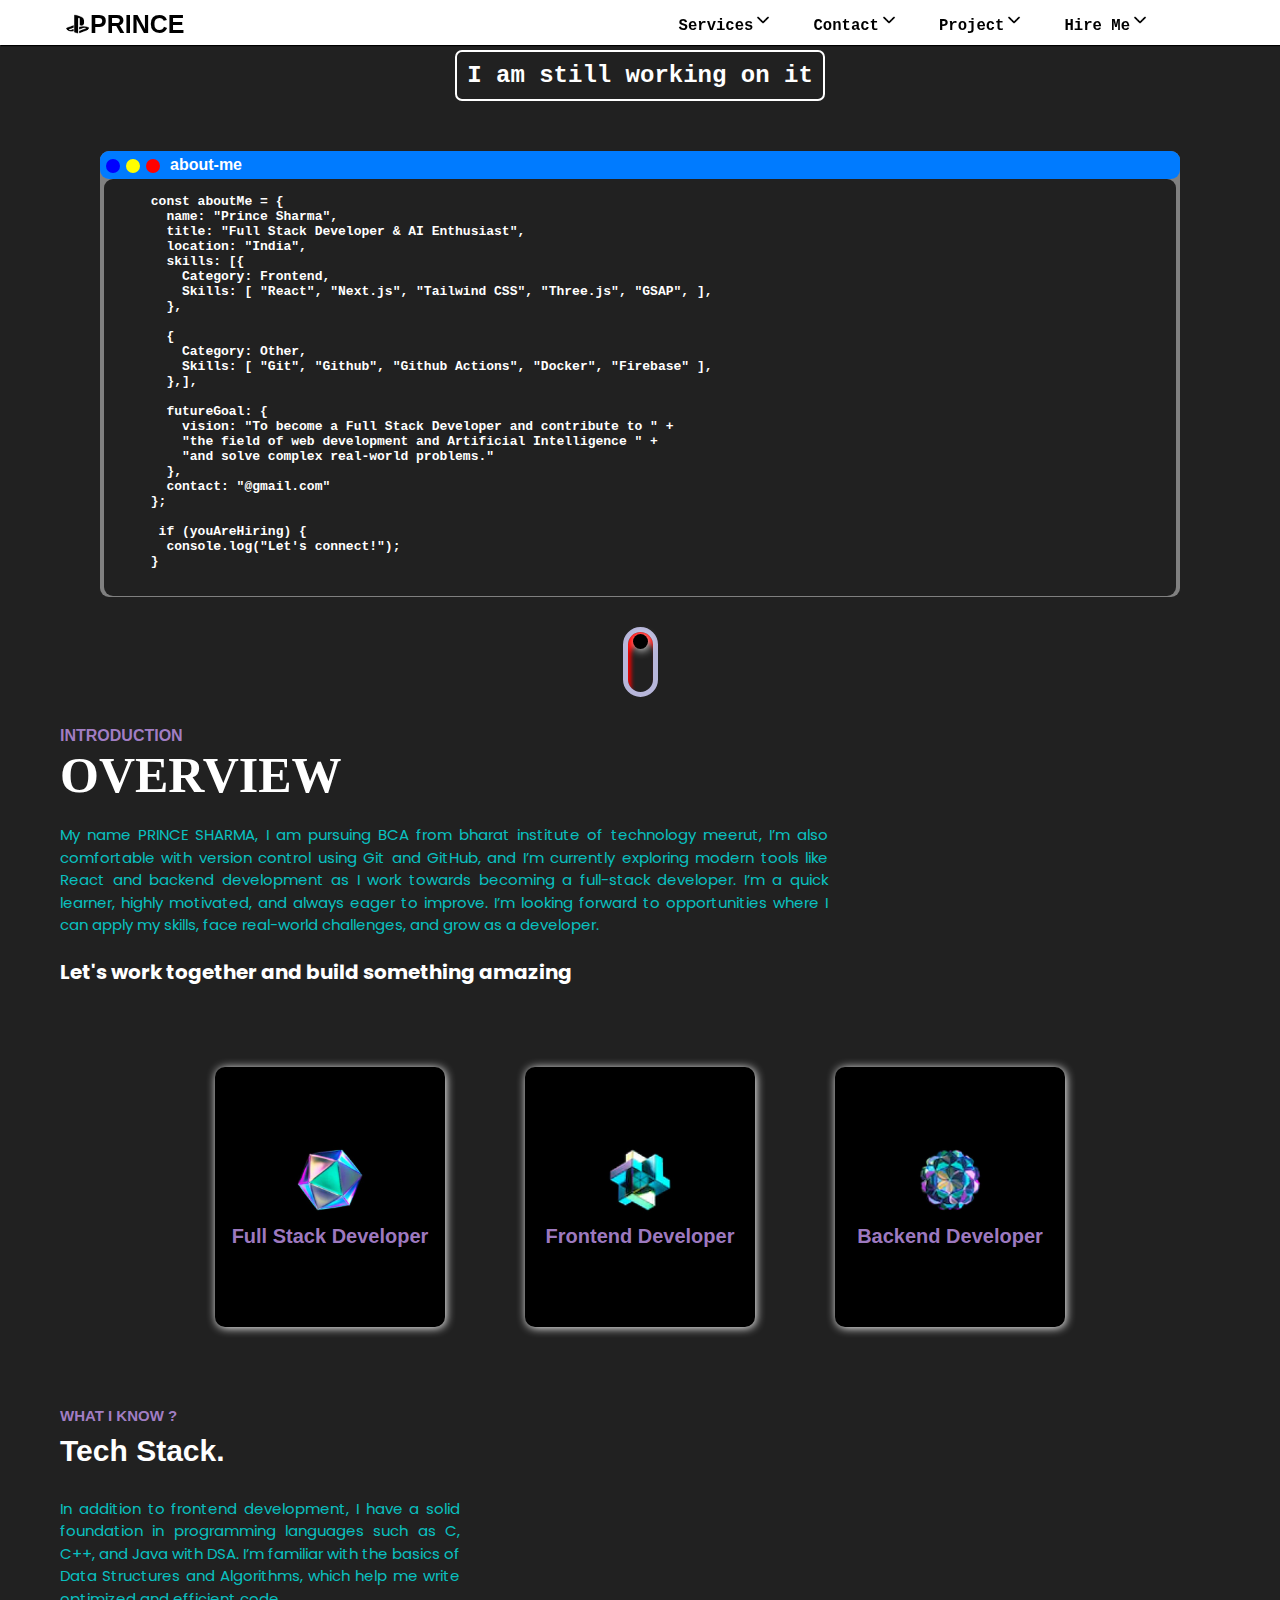
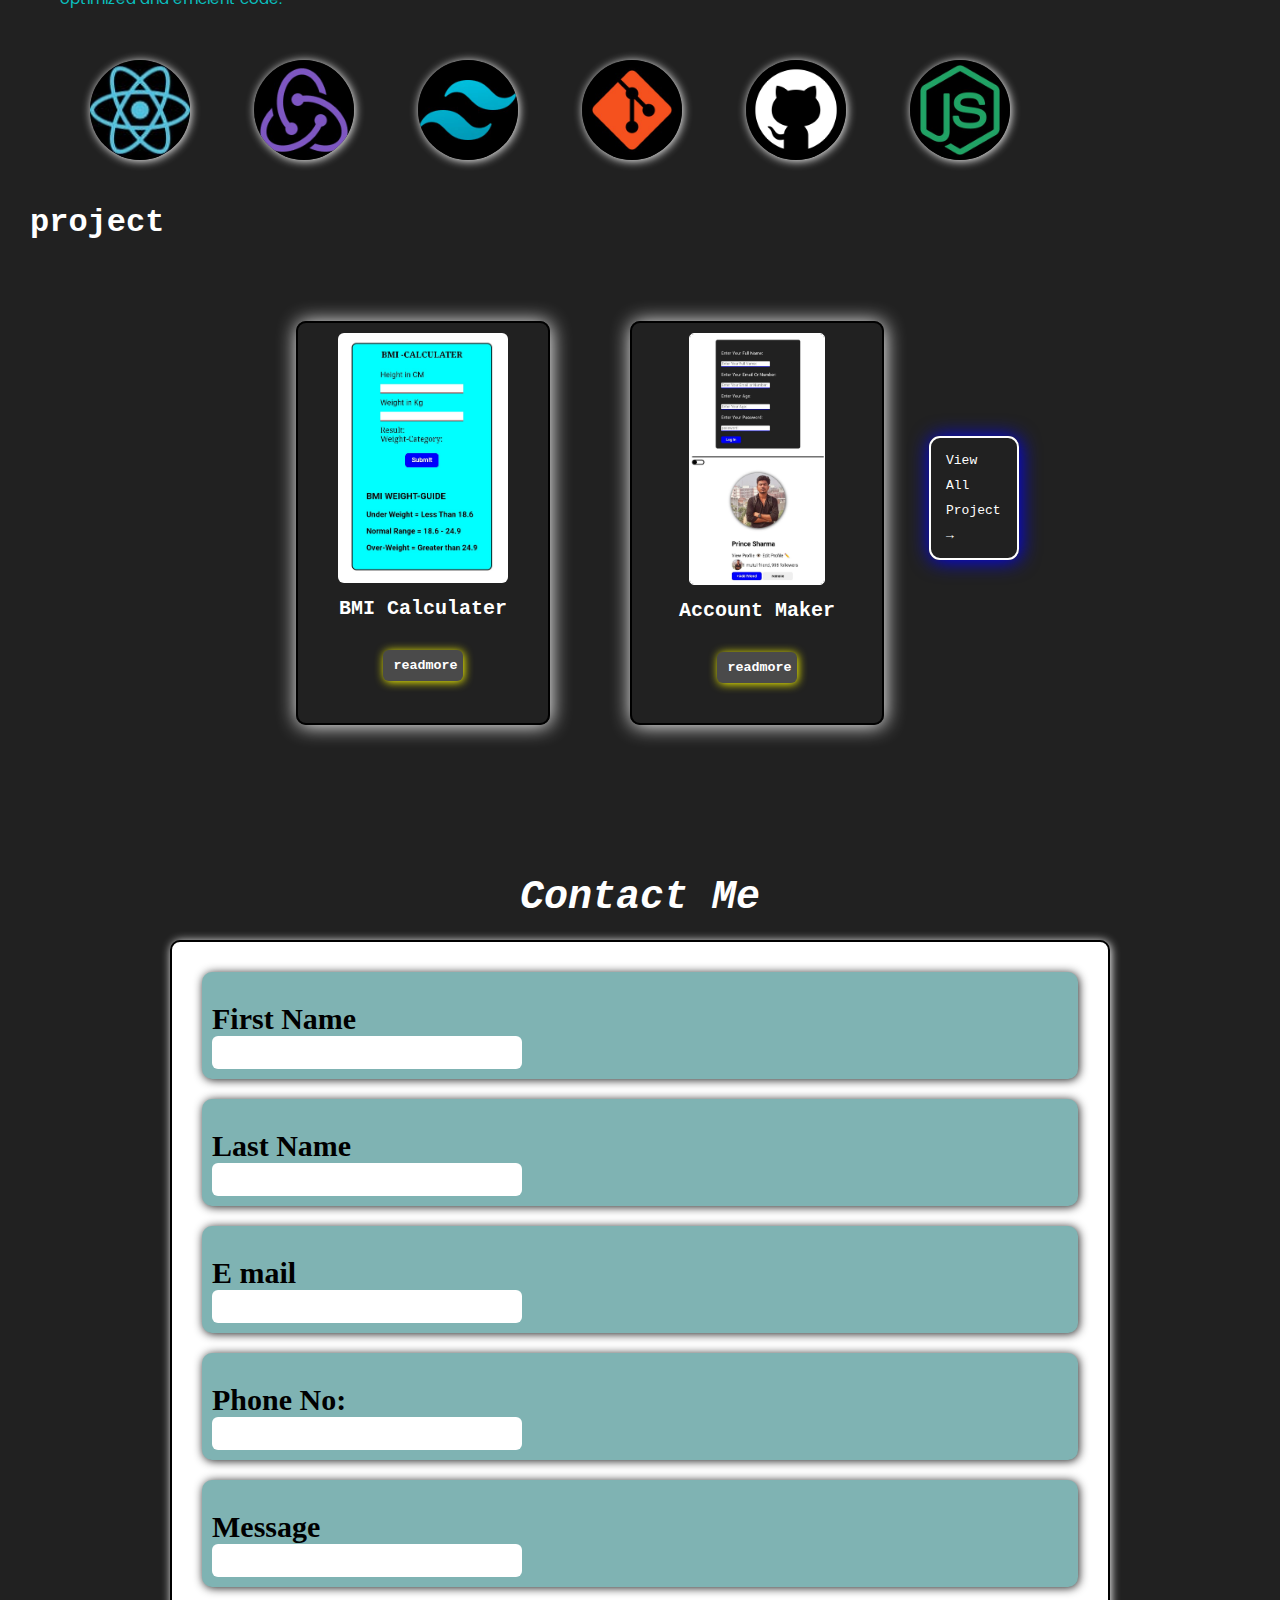
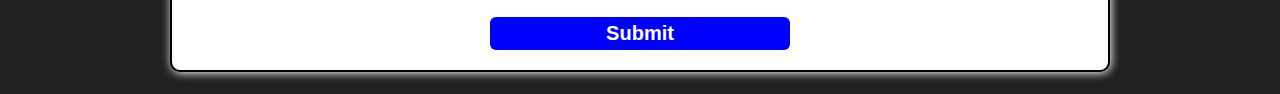
<file: index.html>
<!DOCTYPE html>
<html lang="en">
<head>
   <meta charset="UTF-8">
    <meta name="viewport" content="width=device-width, initial-scale=1.0">
    <title>PRINCE | PORTFOLIO</title>
    <meta name="title" content="Prince Sharma | FRONT END Developer &amp; AI Enthusiast">
    <meta name="description" content="FRONT END Developer specializing in React /*Next.js, Node.js. */Explore my projects and experience in web development, artificial intelligence, and blockchain technology.">
    <meta name="keywords" content="Full Stack Developer, React Developer, Next.js, Node.js, Web Development, Blockchain, Portfolio">
    <meta name="author" content="Prince Sharma">
    <meta property="og:title" content="Prince Sharma | Full Stack Developer &amp; AI Enthusiast">
    <meta property="og:description" content="FRONT END specializing in React/* Next.js, Node.js*/ Explore my projects and experience in web development, artificial intelligence, and blockchain technology.">
    <meta name="theme-color" content="#050816">
    <link rel="stylesheet" href="style.css">
    <link href="https://fonts.googleapis.com/css2?family=Poppins:wght@300;400;500;600&display=swap" rel="stylesheet">
    <link href="https://fonts.googleapis.com/css2?family=Poppins:wght@400;500;600;700;800&display=swap" rel="stylesheet">
     <style>
@import url('https://fonts.googleapis.com/css2?family=Lato:ital,wght@0,100;0,300;0,400;0,700;0,900;1,100;1,300;1,400;1,700;1,900&display=swap');
</style>
    
 
   
  <link href="https://fonts.googleapis.com/css2?family=Poppins:wght@400;600&display=swap" rel="stylesheet">
 

    <link rel="stylesheet" href="style.css">
    <link rel="stylesheet" href="01_card.css">
    <link rel="stylesheet" href="scroll.css">
</head>
<body>
 
    <nav id="nav">
        <div class="left-nav">
            <div class="menu-bar" id="menu-Bar">
                 
            <div class="toggle-line" id="toggle-line-menubar"></div>
            <div class="toggle-line" id="toggle-line-menubar"></div>
            <div class="toggle-line" id="toggle-line-menubar"></div>
            </div>
          <img src="pslogo1.jpg" alt="">
          <span class="nav-name"> PRINCE</span>
          <!-- <img src="codingimg1.jpg" alt=""> -->
            
        </div>
        <div class="right-nav">
            <div class="pc-bar">
             <ul>
               <li> <a href="https://wa.me/917618612979?text=Hello%20I%20Want%20to%20connet%20with%20you!!" target="_blank">Services</a><img class="dwnicon" src="downarrowKey.png" alt=""></li>
              
                <li><a href="#Contact-form">Contact</a><img class="dwnicon" src="downarrowKey.png" alt=""></li>
                <li>Project<img class="dwnicon" src="downarrowKey.png" alt=""></li>
                <li> <a href="https://wa.me/917618612979?text=Hello%20I%20Want%20to%20connet%20with%20you!!" target="_blank">Hire Me</a><img class="dwnicon" src="downarrowKey.png" alt=""></li>
              </ul>
            </div>
            
           <div class="right-logo">
              <img id="rightlogo" src="codingimg1.jpg" alt="" height="30px" width="30px">
           </div>




           
        </div>
    </nav>
            <div class="sidebar sidebar-Content" id="side-Bar">

                  <!-- <div class="sidebar-Content"> -->
               
                   
                 <div class="upr-li">
                  <div id="Close">
                            ✖
                            </div>
                   <div class="editflex">
                     <input type="search" name="" id="input" placeholder="   Search"> <img src="editicon1.jpg" alt="">
                   </div>
                    <span class="sidebar-li"><a href="https://wa.me/917618612979?text=Hello%20I%20Want%20to%20connet%20with%20you!!" target="_blank">Services</a></span>
                    <span class="sidebar-li" id="sidebar-contact"><a href="#Contact-form">Contact</a></span>
                    <span class="sidebar-li"><a href="">Project</a></span>
                     <span class="sidebar-li"><a href="https://wa.me/917618612979?text=Hello%20I%20Want%20to%20connet%20with%20you!!" target="_blank">Hire Me</a></span>   
                 </div>

                  
                <div class="lwr-li">
                <span class="sidebar-li" >  <img src="accountlogo.jpg" alt="" class="sidebar-img" id="accountlogo">  <a href="index.html">Prince Sharma<svg width="12" height="12" viewBox="0 0 24 24" fill="none" stroke="currentColor" stroke-width="2"
               stroke-linecap="round" stroke-linejoin="round" class="feather feather-chevron-down">
               <polyline points="6 9 12 15 18 9"></polyline>
            </svg> </a></span>
                </div>
                          
                  <!-- </div> -->
                 <!-- <span id="Close">Close</span> -->
                         
                   </div>
 
                        
            <!-- </div> -->
   <!-- <div   id="toggleA">
            <div class="ballA" id="darkmode"></div>

         </div> -->
         
          <div class="project">
           
   <div id="About">
       <h2 id="h2ab">I am still working on it</h2>
      
   </div>
 </div>

    <div class="coding-intro">
         <div class="about-nav">
          <div class="circle blue"></div><div class="circle yellow"></div><div class="circle red"></div> <span class="about-me"> about-me</span>
        </div>
        <div class="list-container">
             
    <pre class="pc">
      
      const aboutMe = {
        name: "Prince Sharma",
        title: "Full Stack Developer & AI Enthusiast",
        location: "India",
        skills: [{
          Category: Frontend,
          Skills: [ "React", "Next.js", "Tailwind CSS", "Three.js", "GSAP", ],
        },
        <!-- {
          Category: Backend,
          Skills: [ "Node.js", "Nest.js", "Express.js", "Fastify.js", "MongoDB", "PostgreSQL", "Kafka", "WebSockets" ],
        }, -->
        {
          Category: Other,
          Skills: [ "Git", "Github", "Github Actions", "Docker", "Firebase" ],
        },],
        <!-- interests: [
        "Web Development", "Artificial Intelligence & Machine Learning", "Blockchain",
        ], -->
        futureGoal: {
          vision: "To become a Full Stack Developer and contribute to " +
          "the field of web development and Artificial Intelligence " +
          "and solve complex real-world problems."
        },
        contact: "@gmail.com"
      };
      
       if (youAreHiring) {
        console.log("Let's connect!");
      }
    </pre>
    <pre class="mobile"">
    
    const aboutMe = {
    name: "Prince Sharma",
    title: "Full Stack Developer & AI Enthusiast",
    location: "India",
    skills: {
      Frontend: [
      "React.js","Next.js",
      "Tailwind CSS"
      ],
    },
    interests:[
      "Web Dev",
      "Frontend"''
    ],
    contact: "gmail.com"
    };
      
    if (youAreHiring) {
      console.log("Let's connect!");
    }
    </pre>
        </div>
    </div>
 

  <div class="centerAboll">
         <div class="box">
        <div class="ball" id="ball"></div>
    </div>
    
    </div>

     <div class="alpha-intro">
        <h4><span class="h3-alpha-intro">INTRODUCTION</span></h4>
        <h1><span class="h1-alpha-intro">OVERVIEW</span></h1>
        <p> My name <span class="i-name">PRINCE SHARMA</span>,
        I am pursuing BCA from bharat institute of technology meerut,
         
        I’m also comfortable with version control using Git and GitHub, and I’m currently exploring modern tools like React and backend development as I work towards becoming a full-stack developer.

      I’m a quick learner, highly motivated, and always eager to improve. I’m looking forward to opportunities where I can apply my skills, face real-world challenges, and grow as a developer.</p>

        <div class="h3">
          <h3><span class="alpha-intro-H3"> Let's work together and build something amazing</span></h3>
          
        </div>
      
      </div>

      <div class="skill-card-container">
        <div class="skill-card">
          <img src="fullstacklogo.jpg" alt="">
          <span>
            Full Stack Developer
          </span>
        </div>
        <div class="skill-card">
          <img src="frontendlogo.jpg" alt="">
          <span>
            Frontend Developer
          </span>
        </div>
        <div class="skill-card">
          <img src="backendlogo.jpg" alt="">
          <span>
            Backend Developer
          </span>
        </div>
      </div>

      <div class="tect-stack">
        <span class="WIK">WHAT I KNOW ?</span>
        <span class="techstack">Tech Stack.</span>

        <p>
          In addition to frontend development, I have a solid foundation in programming languages such as C, C++, and Java with DSA. I’m familiar with the basics of Data Structures and Algorithms, which help me write optimized and efficient code.
        </p>

        <div class="techstack-flex">
           <div class="imgflex">
            <img src="reactlogo.jpg" alt="">
          <img src="redux.jpg" alt="">
          <img src="tailwindlogo.jpg" alt="">
           </div>
           <div class="imgflex">
            <img src="gitlogo.jpg" alt="">
          <img src="githublogo.jpg" alt="">
          <img src="jslogo.jpg" alt="">
           </div>
        </div>

        <div class="techstack-flex2">
          <img src="reactlogo.jpg" alt="">
          <img src="redux.jpg" alt="">
          <img src="tailwindlogo.jpg" alt="">
           <img src="gitlogo.jpg" alt="">
          <img src="githublogo.jpg" alt="">
          <img src="jslogo.jpg" alt="">
        </div>

      </div>
      

      <div class="project-h">
         project 
      </div>

  <div class="flexBox">
   
   <!-- project 1 -->
 
   <div class="project">
      <div class="container">
        <img src="bmiImg.jpg" alt="" height="250px" style="margin-top: 10px; border-radius: 6px;">

         <span><h3>BMI Calculater </h3></span>
         <a href="https://bmi-genretor.vercel.app/"><button class="custom-btn">readmore </button></a>

      </div>
   </div>
 
   <!-- project 2 -->
 
   <div class="project">
      <div class="container">
        <img src="accountImg.jpg" alt="" height="250px" style="border: 1px solid; border-radius: 5px; margin-top: 10px;">

         <span><h3>Account Maker </h3></span>
         <a href="https://accounts-maker.vercel.app/"><button class="custom-btn">readmore</button></a>

      </div>
   </div>

   
 
   
    
    <div class="viewProject">
         <a href="01_index.html">
           <span class="projectedit">
          <span>View</span>   
          <span>All </span>   
          <span>Project</span>  
          <span id="arrow">&#8594;</span> 
       </span>
         </a>
    </div>
  </div>
   

  <footer>

    <section id="Contact-form">
      <h2>Contact Me</h2>
      <form action="https://sheetdb.io/api/v1/vne3aur9wh7v8" method="post">
        <div class="boxx Name-box">
           <label for="FName">First Name</label>
        <input type="text" name="FName" id="FName">
        </div>
        <div class="boxx Name-box">
           <label for="LName">Last Name</label>
        <input type="text" name="LName" id="LName">
        </div>
         <div class="boxx Email">
          <label for="Email">E mail</label>
        <input type="email" name="Email" id="Email">
         </div>
         <div class="boxx Mobile">
          <label for="Mobile">Phone No:</label>
        <input type="tel" name="Mobile" id="Mobile">
         </div>
         <div class="boxx Mobile">
          <label for="Message">Message</label>
          <input type="text" name="Message" id="Message">
            </div>
         <div class="submit">
          <input type="submit" value="Submit">
         </div>
         
      </form>
    </section>
  </footer>


</body>
 <script src="script.js"></script>
</html>
</file>
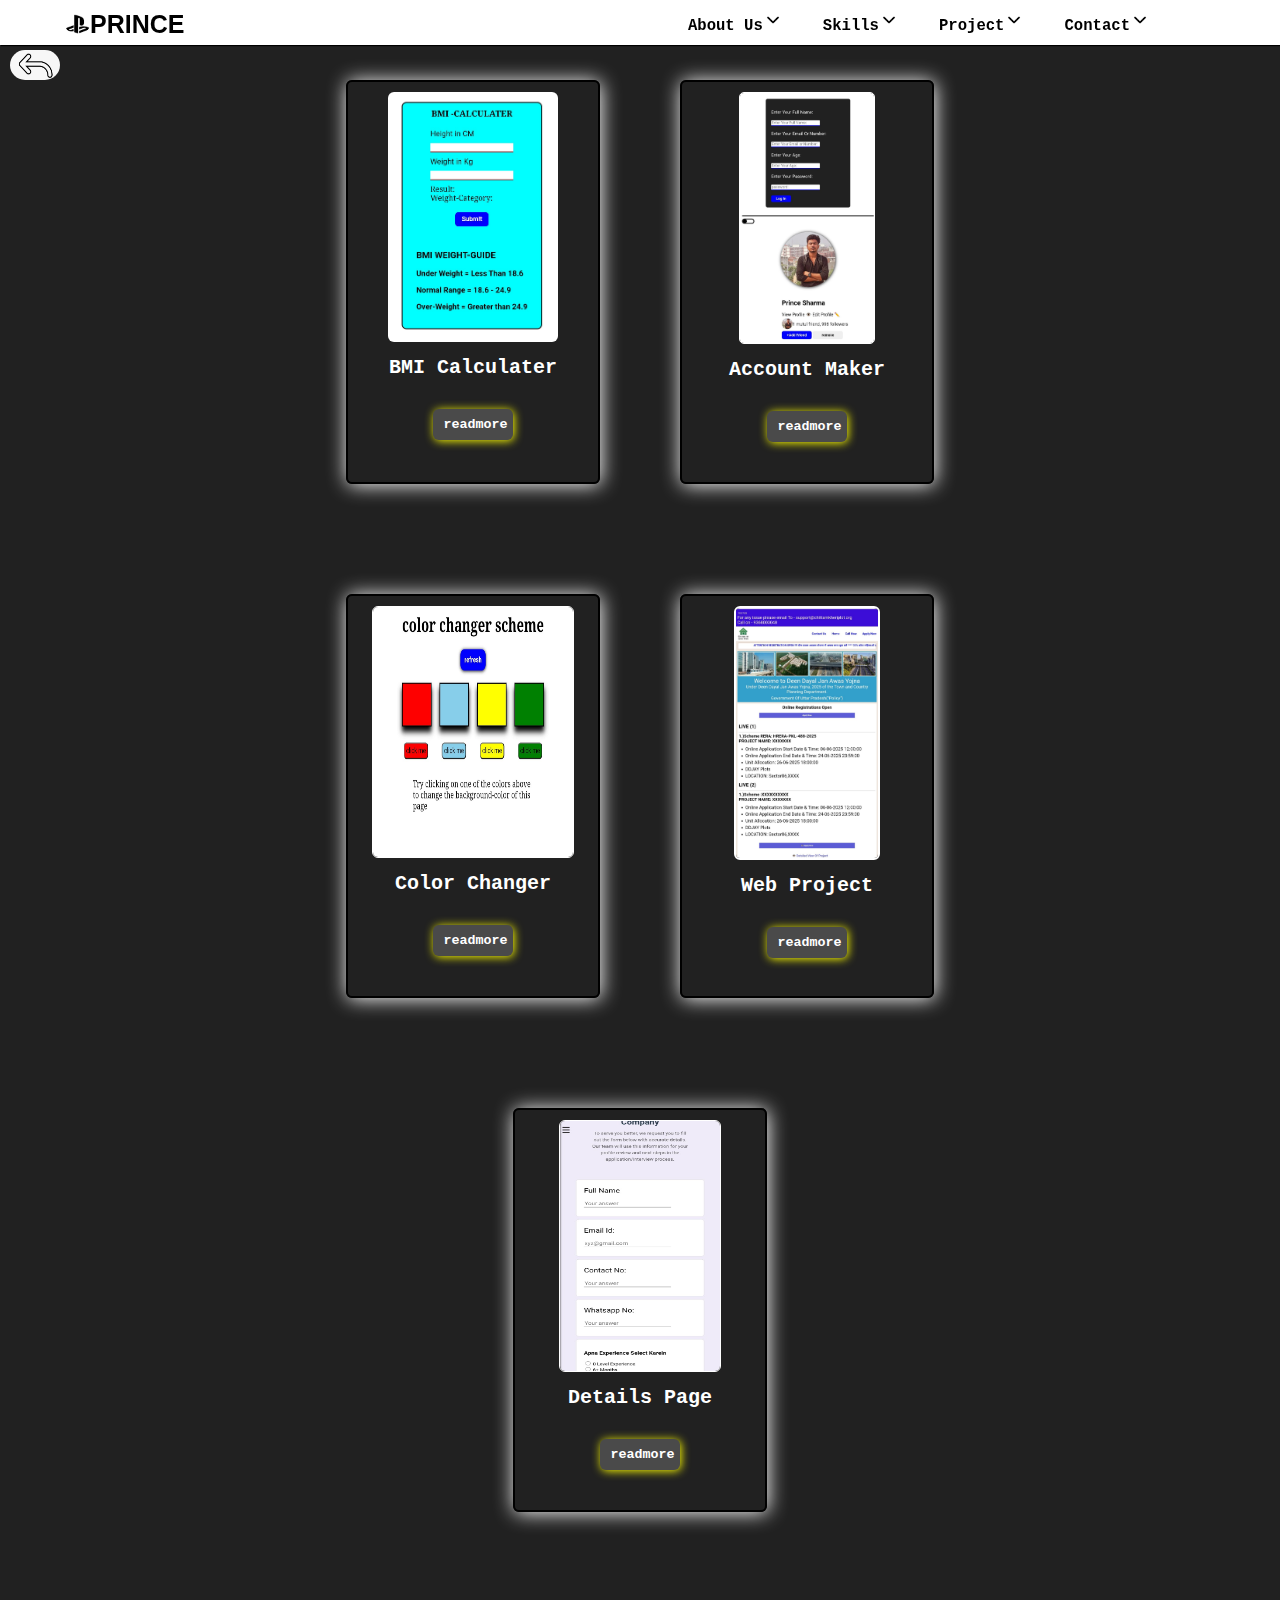
<file: 01_index.html>
<!-- PROJECT PAGE -->
<!DOCTYPE html>

<html lang="en">
<head>
   <meta charset="UTF-8">
    <meta name="viewport" content="width=device-width, initial-scale=1.0">
    <title>PRINCE | PORTFOLIO</title>
    <meta name="title" content="Prince Sharma | FRONT END Developer &amp; AI Enthusiast">
    <meta name="description" content="FRONT END Developer specializing in React /*Next.js, Node.js. */Explore my projects and experience in web development, artificial intelligence, and blockchain technology.">
    <meta name="keywords" content="Full Stack Developer, React Developer, Next.js, Node.js, Web Development, Blockchain, Portfolio">
    <meta name="author" content="Prince Sharma">
    <meta property="og:title" content="Prince Sharma | Full Stack Developer &amp; AI Enthusiast">
    <meta property="og:description" content="FRONT END specializing in React/* Next.js, Node.js*/ Explore my projects and experience in web development, artificial intelligence, and blockchain technology.">
    <meta name="theme-color" content="#050816">
    <link rel="stylesheet" href="style.css">
    <link href="https://fonts.googleapis.com/css2?family=Poppins:wght@400;500;600;700;800&display=swap" rel="stylesheet">
     <style>
@import url('https://fonts.googleapis.com/css2?family=Lato:ital,wght@0,100;0,300;0,400;0,700;0,900;1,100;1,300;1,400;1,700;1,900&display=swap');
</style>
    
 
   
  <link href="https://fonts.googleapis.com/css2?family=Poppins:wght@400;600&display=swap" rel="stylesheet">
 
 
    <link rel="stylesheet" href="01_card.css">
    <link rel="stylesheet" href="02_style.css">
    
</head>
<body>
 
    <nav id="nav">
        <div class="left-nav">
            <div class="menu-bar" id="menu-Bar">
                 
            <div class="toggle-line"></div>
            <div class="toggle-line"></div>
            <div class="toggle-line"></div>
            </div>
          <img src="pslogo1.jpg" alt="">
          <span class="nav-name"> PRINCE</span>
          <!-- <img src="codingimg1.jpg" alt=""> -->
            
        </div>
        <div class="right-nav">
            <div class="pc-bar">
             <ul>
                <li>About Us<img class="dwnicon" src="downarrowKey.png" alt=""></li>
                <li>Skills<img class="dwnicon" src="downarrowKey.png" alt=""></li>
                <li>Project<img class="dwnicon" src="downarrowKey.png" alt=""></li>
                <li>Contact<img class="dwnicon" src="downarrowKey.png" alt=""></li>
              </ul>
            </div>
            
           <div class="right-logo">
              <img id="rightlogo" src="codingimg1.jpg" alt="" height="30px" width="30px">
           </div>




           
        </div>
    </nav>
            <div class="sidebar" id="side-Bar">
                <div id="Close">
                            ✖
                            </div>

             <div class="sidebar-nav">
                  <input type="search" name="" id="input" placeholder="   Search"> <img src="editicon1.jpg" alt=""  id="editicon1"> 

             </div>
               

                 <div class="sidebar-Content">
               
                   
                 <div class="upr-li">
                   <span class="sidebar-li">  <img src="linked2.jpg" alt="" class="sidebar-img" id="linkedin-img">  <a href="http://linkedin.com/in/prince-sharma-263965354">linkedin</a></span> 
                 <span  class="sidebar-li">  <img src="github2.jpg" alt="" class="sidebar-img"> <a href="https://github.com/PRINCPNDT6/PRINCE-PORTFOLIO">Git Hub</a></span> 
                 <span  class="sidebar-li">  <img src="insta2.jpg" alt="" class="sidebar-img"> <a href="http://linkedin.com/in/prince-sharma-263965354">Instagram</a></span> 
                 <span  class="sidebar-li">  <img src="yt1.jpg" alt="" class="sidebar-img"> <a href="http://linkedin.com/in/prince-sharma-263965354">YouTube</a></span> 
                 </div>

                   <img src="accountlogo.jpg" alt="" class="sidebar-img" id="accountlogo">
                <div class="lwr-li">
                                  <span class="sidebar-li" >   <a href="index.html">Prince Sharma    <svg width="12" height="12" viewBox="0 0 24 24" fill="none" stroke="currentColor" stroke-width="2"
               stroke-linecap="round" stroke-linejoin="round" class="feather feather-chevron-down">
               <polyline points="6 9 12 15 18 9"></polyline>
            </svg> </a></span>
                </div>
                  
                
               
                  
   
   

                  
                  </div>
                 <!-- <span id="Close">Close</span> -->
                         
                         
 
                         </div>
   
     
    <div class="padding10px">
      <div class="back" id="backarraw-img">
         <span> <a href="index.html"><img src="back arrow.jpg" alt=""  style="border-radius: 80px; "> </a></span>
      </div>
    </div>
      
      
      
      <div class="flexBox">
        
    
   
   <!-- project 1 -->
 
   <div class="project">
      <div class="container">
        <img src="bmiImg.jpg" alt="" height="250px" style="margin-top: 10px; border-radius: 6px;">

         <span><h3>BMI Calculater </h3></span>
         <a href="https://bmi-genretor.vercel.app/"><button class="custom-btn">readmore </button></a>

      </div>
   </div>
 
   <!-- project 2 -->
 
   <div class="project">
      <div class="container">
        <img src="accountImg.jpg" alt="" height="250px" style="border: 1px solid; border-radius: 5px; margin-top: 10px;">

         <span><h3>Account Maker </h3></span>
         <a href="https://accounts-maker.vercel.app/"><button class="custom-btn">readmore</button></a>

      </div>
   </div>
 
  </div>
  <div class="flexBox">
     <!-- project 3 -->
 
   <div class="project">
      <div class="container" >
        <img src="colorchangerImg.jpg" alt="" height="250px" width="200px" style="border: 1px solid; margin-top: 10px; border-radius: 6px;">

         <span><h3>Color Changer </h3></span>
         <a href="https://color-changer-one-mu.vercel.app/"><button class="custom-btn">readmore</button></a>

      </div>
   </div>
 
   <!-- project 4 -->
 
   <div class="project">
      <div class="container"   >
        <img src="deendayalImg.jpg" alt="" height="250px" style="margin-top: 10px; border: 2px solid; border-radius: 6px;">



         <span><h3>Web Project</h3></span>
         <a href="https://deendyaalplotscom.vercel.app"><button class="custom-btn">readmore</button></a>

      </div>
   </div>
 
  </div>
   <!-- project 5 -->
 
   <div class="project">
      <div class="container"  >
        <img src="detailsImg.jpg" alt="" height="250px" width="160" style="margin-top: 10px; border: 1px solid; border-radius: 6px;">

         <span><h3>Details Page</h3></span>
         <a href="https://bharatniveshhousing.vercel.app/"><button class="custom-btn">readmore</button></a>

      </div>
   </div>

  
   

</body>
<script src="01_script.js"></script>
</html>
</file>
<file: style.css>
*{
    margin: 0;
    padding: 0;
 }

 body{
    height: 2000px;
    background-color: #212121;
    color: #fff;
  }
.left-nav .toggle-line{
    cursor: pointer;
    height: 3px;
    width: 20px;
    /* border: 2px solid; */
    margin: 1px;
    border-radius: 2px;
    background-color: #fff;
    background-color: black;
    /* margin-bottom: 3px; */
    

}
 
#rightlogo{
    position: absolute;
    top: 4px;
    right: 30px;
    height: 35px;
    width: 35px;

}

.left-nav .menu-bar{
    margin-top: 7px;
    cursor: pointer;
 }
.right-nav .pc-bar{
    margin-right: 100px;
}



.left-nav img{
    position: absolute;
    top: 14px;
    margin: px;
    height: 20px;
    border-radius: 50%;
    margin-left: 55px;
         

}

 

nav{
    position: fixed; 
     width: 100%;
    display: flex;
    justify-content: space-between;
    /* align-items: flex-end; */
    /* background-color:rgba(87, 13, 13, 0.597); */
    /* background-color: black; */

    box-shadow: 1px 1px 1px;
    padding: 10px;
    font-size: larger;
    /* font-family:; */
    font-weight: bold;
    /* padding-top: ; */
    margin-bottom:30px ;
    background-color: #fff;
    color: #000;
    margin-bottom: 30px;
}
nav .left-nav{
    font-family:Arial, Helvetica, sans-serif;
    font-weight: bold;
    font-size: 25px;
    /* color: #fff; */
    
}

nav .nav-name{
    margin-left: 80px;
    position: absolute;
    top: 10px;
}

  .pc-bar ul{
    display: flex;
    list-style: none;
    align-items:end;
    
}

.pc-bar .dwnicon{
    height: 20px;
    width: 20px;
    /* margin-top: 20px; */
}
nav ul li{
    /* margin-left: 30px; */
    margin-right: 40px;
     font-family:monospace;
     font-weight: bold;
     
}



 

@media (max-width:768px) {
    .pc-bar{
        display: none;
    }

 

}

@media (min-width:768px) {
    .menu-bar{
        display: none;
    }
    .sidebar{
        display: none;
    }

        .right-logo{
        display: none;
    }

}

.sidebar-Content .upr-li{
      display: flex;
    flex-direction: column;
}

.sidebar-Content .sidebar-li {
    font-family:monospace;
    font-weight: bold;
    font-size: 15px;
     /* margin-bottom: 10px; */
     margin-top: 10px;
     color: #000;

}

.sidebar-Content a{
    text-decoration: none;
    margin: 3px;
    color: #000;
 }

.sidebar .upr-li img{
    height: 20px;
    margin-left: 20px;
}

/* .sidebar-Content{
    display: flex;
    flex-direction: column;
    justify-content: space-between;
    /* height: 100%; */
    /* border: 2px solid; */
    /* margin-bottom: 10px; */
    
    
/* } */

.sidebar-Content .lwr-li{
 /* margin-bottom: 40px; */
 /* margin-left: 45px; */
 color: #000;
}

.sidebar-Content .sidebar-li{
    display: flex;
    align-items: center;
    font-family:monospace;
    font-weight: bold;
    font-size: 15px;
    color: #000;
    margin-left: 15px;
}

.upr-li .sidebar-li{
    margin-left: 20px;
    margin-top: 10px;
    color: #000;
}

.lwr-li .sidebar-li{
 
    margin-bottom: 5px;
    color: #000;
}

 

  .sidebar{
   
    background-color: #fff;
    color: #000;
          
    width: 70%;
    height: 100%;

    position: fixed;
    top: 0;
    
    left: -1000px;
    z-index: 1000;
    transition: left 1.5s, z-index 0.5s ;
    box-shadow: 1px 1px 10px black;
     display: flex;
    flex-direction: column;
    justify-content: space-between;
}

 
 
 
.sidebar.open{
  left:0;
 } 
 
.sidebar #Close{
    margin-right: 9px;
    margin-top: 10px;
    cursor: pointer;
    text-align: end;
}


 
 
 
 #editicon1{
    height: 23px;
    margin: 10px;
    margin-top: 17px;
    margin-left: 50px;
 }

#accountlogo{
    /* position: absolute; */
    height: 30px;
    width: 30px;
     margin-left: 10px;
     margin-bottom: 5px;
}
.linked11{
    display: flex;
    align-items: center;
    /* margin-left: 20px; */
}
 #input{
    margin: 10px;
    border-radius: 20px;
    border: none;
    background-color: #12040442;
    height: 40px;
    width: 75%;
    padding-left: 10px;
  }

  #About{
    margin-top:50px ;
    border: 2px solid;
    padding: 10px;
    border-radius: 7px;
    font-size: large;
     font-weight: bold;
    font-family:monospace;

  }


  .coding-intro{
    /* display: flex;
    flex-direction: column;
    align-items: center; */
    /* justify-content: center; */
    margin-top: 50px;
    
    font-family: monospace;
    font-weight: bold;
    color: #fff;
     height: 450px;
    margin-left: 30px;
    margin-right: 30px;
    border-radius: 9px;
    background-color: grey;
    /* border: 1px solid; */



  }

  .coding-intro .about-nav{
     display: flex;
     align-items: center;
    background-color: #007bff;
    border-radius: 9px;
  }

  
 .coding-intro .about-nav span{
  margin-left: 10px; 
  font-family:Arial, Helvetica, sans-serif;

}



 .coding-intro .about-nav .circle{
  height: 10px;
  width: 10px;
  border-radius: 10px;
  border: 2px solid black;
  margin-top: 8px;
  margin-bottom: 6px;
  margin-left: 6px;
  /* bor */
}
 .coding-intro .about-nav .blue{
 background-color: blue;
 border: 2px solid blue;
}
 .coding-intro .about-nav .yellow{
 background-color: yellow;
 border: 2px solid yellow;
}
 .coding-intro .about-nav .red{
 background-color: red;
 border: 2px solid red;
}

.coding-intro .list-container{
    background-color: #212121;
    height: 417px;
    border-radius: 9px;
    /* border: 1px solid; */
    margin-left: 4px;
    margin-right: 4px;
    
}

/* .list-container .mobile{
    
} */

@media (max-width:768px) {
    .list-container .pc{
      display: none;
    }

    .coding-intro{
        margin-left: 60px;
        margin-right: 20px;
        height: 472px;
    }
   .coding-intro .list-container{
        height: 443px;
        line-height: 1.5;
        margin-left: 5px;
        overflow-y: auto;
        }
    
}
@media (min-width:768px) {
    .list-container .mobile{
      display: none;
    }
    .sidebar{
        display: none;
    }
    .coding-intro{
        margin-left: 100px;
        margin-right: 100px;
        height: 446px;
    }
    
}

.alpha-intro{
     /* padding: 20px; */
    border-radius: 9px;
    margin-top: 20px;
    font-family:'Courier New', Courier, monospace;
     margin-left: 0px;
        margin-left: 60px;
}

 
 
.alpha-intro .h1-alpha-intro{
  font-size: 40px;
  margin-bottom: 30px;
}

@media (max-width:768px) {
    .alpha-intro{
        margin-left: 20px;
        margin-right: 20px;
        text-align: justify;
        word-wrap: break-word;
        font-size: 15px;
        line-height: 1.3;

    }
    .alpha-intro .h3-alpha-intro{
        font-size: 20px;
         font-family: 'Segoe UI', Tahoma, Geneva, Verdana, sans-serif;
        font-weight: lighter;
        font-weight: bold;
        font-size:medium;
        color: rgba(180, 139, 219, 0.895);
        /* text-align: center; */
    }

    .alpha-intro p{
         
        line-height: 1.5;
        text-align: justify;
        word-wrap: break-word;
        margin-top: 20px;
        font-family: 'Poppins', sans-serif;
        color: rgba(0, 255, 255, 0.733);
        margin-bottom: 20px;
    }
    .alpha-intro .alpha-intro-H3{
      /* font-size: 20px; */
       
        font-family: 'Poppins', sans-serif;
        margin-bottom: 10px;
    }
    .alpha-intro .h1-alpha-intro{
        font-size: 40px;
        margin-bottom: 20px;
        font-family: 'Times New Roman', Times, serif;
        font-weight: bold;
    }

  
}

@media (min-width:768px) {
    
    .alpha-intro .h1-alpha-intro{
        font-size: 50px;
        margin-bottom: 30px;
        font-family: 'Times New Roman', Times, serif;
        font-weight: bold;
    }
    .alpha-intro p{
        font-size: 15px;
        line-height: 1.5;
        text-align: justify;
        word-wrap: break-word;
        margin-top: 20px;
        font-family: 'Poppins', sans-serif;
        color: rgba(0, 255, 255, 0.733);
        margin-bottom: 20px;


    }
    .alpha-intro .alpha-intro-H3{
      font-size: 20px;
       
        font-family: 'Poppins', sans-serif;
        
    }
    .alpha-intro .h3-alpha-intro{
        /* font-size: 30px; */
        font-family: 'Segoe UI', Tahoma, Geneva, Verdana, sans-serif;
        font-weight: lighter;
        font-weight: bold;
        color: rgba(180, 139, 219, 0.895);
        /* text-align: center; */
    }
    .alpha-intro{
      width: 60%;
    }
}

.skill-card-container{
    margin-left: 60px;
    margin-right: 60px;
    margin-top: 40px;
    display: flex;
    justify-content: center;
}

@media (max-width:768px) {
    .skill-card-container{
        margin-left: 20px;
        margin-right: 20px;
        margin-top: 20px;
        display: flex;
        flex-direction: column;
        align-items: center;
    }

    .skill-card-container .skill-card:nth-child(odd){
        margin-left: 200px;
        
    }
    .skill-card-container .skill-card:nth-child(even){
        margin-right: 200px;
        
    }
    
}

.skill-card-container .skill-card{
    width: 230px;
    height: 260px;
    border-radius: 10px;
    margin: 40px;
    /* margin-left: 40px; */
    display: flex;
    flex-direction: column;
    align-items: center;
    justify-content: center;

    /* background-color: #150e38; */
    background-color: #000;
     
     
    box-shadow: 1px 1px 10px #fff;
     
}





.skill-card img{
    height: 70px;
    width: 70px;

  
    border-radius: 50%;
    
}

.skill-card span{
    font-family: 'Segoe UI', Tahoma, Geneva, Verdana, sans-serif;
    font-weight: bold;
    color: rgba(180, 139, 219, 0.895);
    font-size: 20px;
    margin-top: 10px;
}

.tect-stack{
 margin-left: 60px;
    margin-right: 60px;
    margin-top: 40px;
    display: flex;
    flex-direction: column;
    
}

.tect-stack .WIK{
   font-size: 20px;
         font-family: 'Segoe UI', Tahoma, Geneva, Verdana, sans-serif;
        font-weight: lighter;
        font-weight: bold;
        font-size:medium;
        color: rgba(180, 139, 219, 0.895);
}
.tect-stack .techstack{
    font-size: 50px;
    font-family: 'Segoe UI', Tahoma, Geneva, Verdana, sans-serif;
    
    font-weight: bold;
    margin-top: 10px;
    margin-bottom: 10px;
}
 
.techstack-flex img{
 
  
    height: 100px;
    width: 100px;
    margin-right: 10px;
    border-radius: 50%;
    box-shadow: 1px 1px 10px #fff;
  background: transparent;
  margin: 30px;
  text-align: center;
}

.techstack-flex2 img{
    height: 100px;
    width: 100px;
    margin-right: 10px;
    border-radius: 50%;
    box-shadow: 1px 1px 10px #fff;
  background: transparent;
  margin: 30px;
  text-align: center;
    
}

@media (min-width:768px) {
    .techstack-flex{
         display:none;
                  
        }
    
}
@media (max-width:768px) {
    .techstack-flex2{
         display:none;
                  
        }
    
}


@media (max-width:768px) {
        .techstack-flex{
         display: flex;
         flex-direction: column;

         
        }
        .techstack-flex img{
            height: 70px;
            width: 70px;

        }
        .tect-stack{
            margin-left: 20px;
            margin-right: 20px;
            margin-top: 20px;
            display: flex;
            flex-direction: column;
        }
        .tect-stack p{
              line-height: 1.5;
        text-align: justify;
        word-wrap: break-word;
        margin-top: 20px;
        font-family: 'Poppins', sans-serif;
        color: rgba(0, 255, 255, 0.733);
        }

        .techstack-flex .imgflex{
            display: flex;
             
            align-items: center;
            justify-content: center;
        }

}
    .tect-stack .techstack{
        font-size: 30px;
        font-family: 'Segoe UI', Tahoma, Geneva, Verdana, sans-serif;
        
    }
    .tect-stack .WIK{
        font-size: 15px;
         font-family: 'Segoe UI', Tahoma, Geneva, Verdana, sans-serif;
        font-weight: lighter;
        font-weight: bold;
        color: rgba(180, 139, 219, 0.895);
    }
    
}

.tect-stack p{
  font-size: 15px;
        line-height: 1.5;
        text-align: justify;
        word-wrap: break-word;
        margin-top: 20px;
        font-family: 'Poppins', sans-serif;
        color: rgba(0, 255, 255, 0.733);
        margin-bottom: 20px;

}

@media (min-width:768px) {
    
    .tect-stack p{
        font-size: 15px;
        line-height: 1.5;
        text-align: justify;
        word-wrap: break-word;
        margin-top: 20px;
        font-family: 'Poppins', sans-serif;
        color: rgba(0, 255, 255, 0.733);
        margin-bottom: 20px;
        width: 400px;

    }
    
}


  .project-h{
    font-weight: bold;
    font-family: monospace;
    margin-left: 30px;
    margin-top: 10px;
    font-size: 2rem;

  }
 
  .project{
    display: flex;
    flex-direction: column;
     align-items: center;
        /* margin-top: 50px; */

    
  }

  .project .container{
        margin-top: 80px;

     font-weight: bold;
       /* background-color: white; */
    text-align: center;
    border: 2px solid black;
    /* box-shadow: 2px 2px 2px #A52A2A; */
    height: 400px;
    width: 250px;
    /* justify-content: center; */
    border-radius: 10px;
        box-shadow: 1px 1px 20px #fff;
        margin-bottom: 30px;

   }

  .container:hover{
        box-shadow: 1px 1px 10px yellow;
        .custom-btn{
        box-shadow: 1px 1px 10px #fff;
                   }


  }

  .container h3{
    font-family:monospace;
    font-weight: bold;
    font-size: 20px;
    margin: 10px;
  }
  
 .custom-btn{
    text-align: center;
    border-radius: 6px;
    border: none;
    color: #fff;
    padding: 8px;
    padding-right: 3px;
    width: 80px;
    font-weight: bold;
    margin: 20px;
    background-color:#ffffff30;
      /* box-shadow: 1px 1px 10px #fff; */
              box-shadow: 1px 1px 10px yellow;
              font-family: monospace;


     
 
}
 
.custom-btn:hover{
    cursor: pointer;
    color: rgb(21, 16, 8);
    /* box-shadow: 1px 1px 20px white; */
            /* box-shadow: 1px 1px 10px yellow; */

      width: 80px;

    

}

 @media (min-width: 768px) {
    .flexBox{
        display: flex;
        align-items: center;
        justify-content: center;

    }

    .container{
        margin-left: 40px;
        margin-right: 40px;
    }


 }

 
 


 /* @media (max-width:768px) {
    .viewProject{
    display: flex;
    
}
    
 } */

 .projectedit{
    display: flex;
    font-family: monospace;
    margin-left: 30px;
    flex-direction: column;
     
    border: 2px solid;
    padding: 10px;
    border-radius: 11px;
    box-shadow: 1px 1px 20px blue;
     /* height: 100px; */
    color: #fff;
    margin-left: 20px;
        

 
 
}

.viewProject a{
    text-decoration: none;
}

.viewProject span{
    margin: 5px;
}
.viewProject{
    width: 100px;
}


 
 .centerAboll{
    display: flex;
    flex-direction: column;
    justify-content: center;
    align-items: center;
    margin-top: 20px;
    
}

.centerAboll .box{
     height: 60px;
    width: 25px;
    border: 5px solid #b7b6da;
    border-radius: 30px;
    margin: 10px;
    text-align: center;
    display: flex;
    justify-content: center;
    box-shadow: inset 3px 10px 4px red;
                /* inset -3px -10px 4px yellow,
                inset 9px 0px 40px blue, */
                /* 1px 1px 10px; */
}

@media (min-width:768px) {
    /* .centerAboll .box{
        display: none;
    } */
}

.centerAboll .ball{
    width: 15px;
    height: 15px;
    border-radius: 50%;
    background-color: black;
    margin-top: 2px;
    margin-bottom: 2px;
    box-shadow: 1px 1px 10px #fff;
    position: relative;
    animation-name: TBmoving;
    /* animation-name: none; */
    animation-duration: 2s;
    animation-iteration-count: infinite;
    animation-delay: 1s;
    animation-direction: alternate;
    animation-timing-function: linear;
     
    
   
     }

     @keyframes TBmoving {
        from {
            top: 0;
            background-color: black;
        }

       to {
            top: 40px;
            /* opacity: 0.5; */
            background-color: blue;
            /* border: 1px solid; */
       } 
        
     }

    /* .ball.run{
            animation-name: TBmoving;
    } */
 
    .sidebar .editflex{
        display: flex;
        align-items: center;
        justify-content: center;
        margin-top: 10px;
    }

   nav a{
        text-decoration: none;
        color: #000;

    }

    #Contact-form{
        display: flex;
        flex-direction: column;
        justify-content: center;
        align-items: center;
        margin-top: 120px;


    }

    #Contact-form h2{
        font-size: 40px;
        font-family: 'Courier New', Courier, monospace;
        font-style: oblique;
        
    }

    #Contact-form form{
        margin-top: 20px;
        margin-bottom: 20px;
        display: flex;
        flex-direction: column;
         
        padding: 20px;
        border: 2px solid;
        background-color: #ffffff;
        color: #000;
        border-radius: 10px;
        width: 70%;
        box-shadow: inset 1px 1px 10px #000;        
        box-shadow: 1px 1px 10px #fff;
    }

    #Contact-form label{
        margin-top: 20px;
        font-family:cursive ;
         font-size: 30px;
        font-weight: bold;

    }
    .boxx{
        display: flex;
        flex-direction: column;
        background-color: rgb(127, 179, 179);
        border-radius: 10px;
         
        margin: 10px;
        padding: 10px;
        box-shadow: 1px 1px 10px #212121;
        

    }

    #Contact-form input{
        width: 300px;
        border-radius: 6px;
        border: none;
        padding: 5px;
        font-family: cursive;
        font-size: 20px;


        
    }

    @media (max-width:768px) {
         #Contact-form input{
        width: 200px;
        
        .Message{
            width: 200px;
        }
    }
        
    }

    #Message{
         
        border-radius: 6px;
        border: none;
        padding: 5px;
        font-family: cursive;
        font-size: 20px;

    }
    .submit{
        /* display: flex; */
        text-align: center;
        margin-top: 20px;
    }
 
#Contact-form input[type=submit]{
    background-color: blue;
    color: #fff;
    font-weight: bold;
    font-family: 'Franklin Gothic Medium', 'Arial Narrow', Arial, sans-serif;
   mar
     

}
</file>
<file: 01_card.css>

</file>
<file: scroll.css>
.scroll-indicator {
  width: 20px;
  height: 50px;
  border: 4px solid ;
  border-radius: 30px;
  display: flex;
  justify-content: center;
  align-items: flex-start;
  padding: 8px;
  margin: auto;
  animation: bounce-frame 4s infinite;

  margin-top: 20px;
  margin-bottom: 20px;
  box-shadow: 1px 1px 10px #fff;
}

.scroll-dot {
  width: 15px;
    height: 15px;
  background-color: #fff;
  border-radius: 50%;
  animation: scroll-bounce 5s infinite;
    box-shadow: 1px 1px 20px #fff;

}

/* Dot bounce animation */
@keyframes scroll-bounce {
  0%, 20% {
    transform: translateY(0);
    opacity: 1;
  }
  70% {
    transform: translateY(24px);
    opacity: 0.5;
  }
  100% {
    transform: translateY(0);
    opacity: 1;
  }
}

 
@keyframes bounce-frame {
  0%, 100% {
    transform: translateY(0);
  }
  50% {
    transform: translateY(2px);
  }
}
@media (max-width: 768px) {
  .scroll-indicator {
    width: 15px;
    height: 50px;
    border-width: 4px;
    padding: 6px;
  }

  .scroll-dot {
    width: 15px;
    height: 15px;
  }
}
</file>
<file: 02_style.css>
/* PROJECT CSS  */
 *{
    margin: 0;
    padding: 0;
    
}

 body{
    height: 2000px;
    background-color: #212121;
    color: #fff;
  }
.left-nav .toggle-line{
    cursor: pointer;
    height: 3px;
    width: 20px;
    /* border: 2px solid; */
    margin: 1px;
    border-radius: 2px;
    background-color: #fff;
    background-color: black;
    /* margin-bottom: 3px; */
    

}
 
#rightlogo{
    position: absolute;
    top: 4px;
    right: 30px;
    height: 35px;
    width: 35px;

}

.left-nav .menu-bar{
    margin-top: 7px;
    cursor: pointer;
 }
.right-nav .pc-bar{
    margin-right: 100px;
}



.left-nav img{
    position: absolute;
    top: 14px;
    margin: px;
    height: 20px;
    border-radius: 50%;
    margin-left: 55px;
         

}

 

nav{
    position: fixed; 
     width: 100%;
    display: flex;
    justify-content: space-between;
    /* align-items: flex-end; */
    /* background-color:rgba(87, 13, 13, 0.597); */
    /* background-color: black; */

    box-shadow: 1px 1px 1px;
    padding: 10px;
    font-size: larger;
    /* font-family:; */
    font-weight: bold;
    /* padding-top: ; */
    margin-bottom:30px ;
    background-color: #fff;
    color: black;
}
nav .left-nav{
    font-family:Arial, Helvetica, sans-serif;
    font-weight: bold;
    font-size: 25px;
    /* color: #fff; */
    
}

nav .nav-name{
    margin-left: 80px;
    position: absolute;
    top: 10px;
}

  .pc-bar ul{
    display: flex;
    list-style: none;
    align-items:end;
    
}

.pc-bar .dwnicon{
    height: 20px;
    width: 20px;
    /* margin-top: 20px; */
}
nav ul li{
    /* margin-left: 30px; */
    margin-right: 40px;
     font-family:monospace;
     font-weight: bold;
     
}



 

@media (max-width:768px) {
    .pc-bar{
        display: none;
    }

 

}

@media (min-width:768px) {
    .menu-bar{
        display: none;
    }
    .sidebar{
        display: none;
    }

        .right-logo{
        display: none;
    }

}

  .sidebar{
    
        background-color: #fff;
          
    width: 70%;
    height: 100%;

    position: fixed;
    top: 0;
    
    left: -1000px;
    /* z-index: 1000; */
    transition: left 1.5s, z-index 0.5s ;
    box-shadow: 1px 1px 10px black;
    color: black;

}
 
.sidebar.open {
  left:0;
 } 

 
 

.sidebar #Close{
    margin-right: 9px;
    margin-top: 10px;
    cursor: pointer;
    text-align: end;
}
 

#accountname{
    position: absolute; 
     bottom: 5px;
    left: 12px;
     font-size: 14px;


     

}

 
 
 #editicon1{
    height: 23px;
    margin: 10px;
    margin-top: 17px;
    margin-right: 17px;
 }
 

 #input{
    margin: 10px;
    border-radius: 20px;
    border: none;
    background-color: #12040442;
    height: 40px;
    width: 75%;
    padding-left: 10px;
  }

  #About{
    margin-top:50px ;
    border: 2px solid;
    padding: 10px;
    border-radius: 7px;
    font-size: large;
     font-weight: bold;
    font-family:monospace;

  }

  .project{
    display: flex;
    flex-direction: column;
     align-items: center;
        /* margin-top: 50px; */

    
  }
  .Project-H h3{
    font-weight: bold;
    font-family: monospace;
    margin: 30px;

  }
 


  .project .container{
        margin-top: 80px;

     font-weight: bold;
       /* background-color: white; */
    text-align: center;
    border: 2px solid black;
    /* box-shadow: 2px 2px 2px #A52A2A; */
    height: 400px;
    width: 250px;
    /* justify-content: center; */
    border-radius: 6px;
        box-shadow: 1px 1px 20px #fff;
        margin-bottom: 30px;

   }

  .container:hover{
        box-shadow: 1px 1px 10px yellow;
        .custom-btn{
        box-shadow: 1px 1px 10px #fff;
        }


  }

  h3{
    font-family:monospace;
    font-weight: bold;
    font-size: 20px;
    margin: 10px;
  }
  
 .custom-btn{
    text-align: center;
    border-radius: 6px;
    border: none;
    color: #fff;
    padding: 8px;
    padding-right: 3px;
    width: 80px;
    font-weight: bold;
    margin: 20px;
    background-color:#ffffff30;
      /* box-shadow: 1px 1px 10px #fff; */
              box-shadow: 1px 1px 10px yellow;


     
 
}
 
.custom-btn:hover{
    cursor: pointer;
    color: rgb(21, 16, 8);
    /* box-shadow: 1px 1px 20px white; */
            box-shadow: 1px 1px 10px yellow;

      width: 80px;

    

}

 @media (min-width: 768px) {
    .flexBox{
        display: flex;
        align-items: center;
        justify-content: center;

    }

    .container{
        margin-left: 40px;
        margin-right: 40px;
    }


 }
 

 
  

 .back img{
    height: 30px;
    width: 50px;
       display: inline-block;
    margin-left: 10px;
    margin-top: 50px;
    position: fixed;
     
 }

 .back  img:hover{
    box-shadow: 1px 1px 20px white;
    width: 55px;
    height: 35px;

    
 }
</file>
